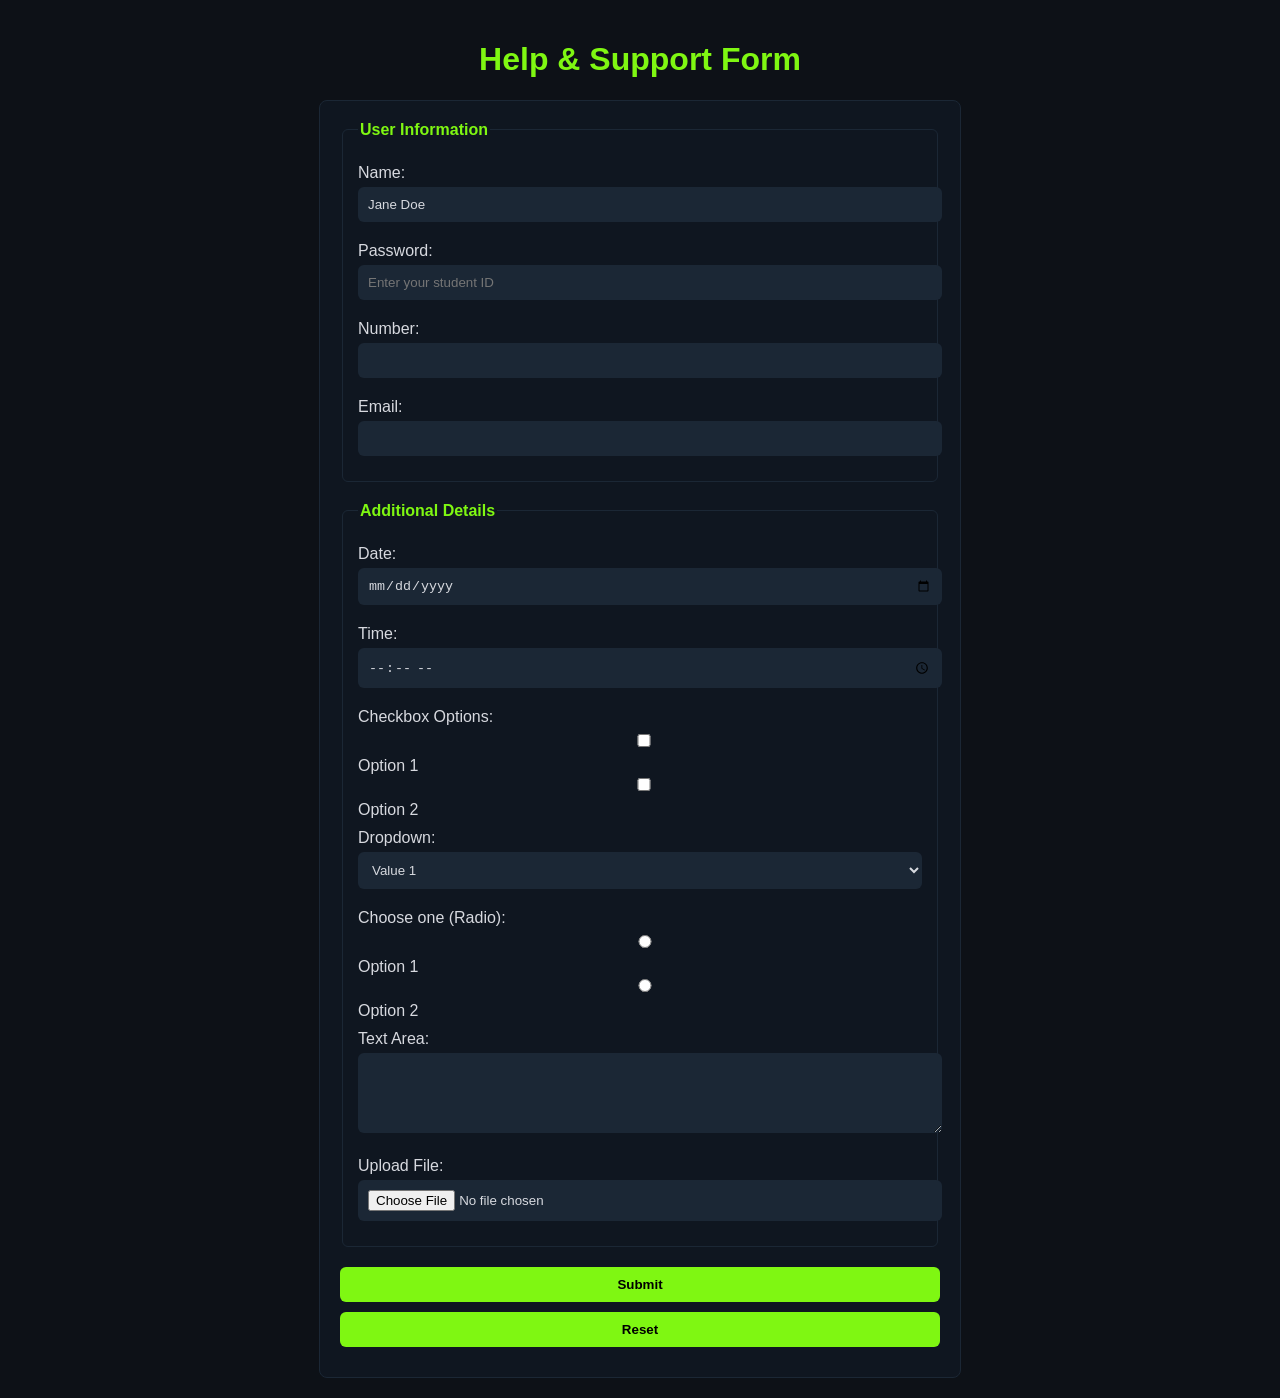
<file: html files/support.html>
<!DOCTYPE html>
<html lang="en">
<head>
    <meta charset="UTF-8">
    <meta-name="viewport" content="width=device-width, initial-scale=1.0">
    <title>Help & Support Form</title>
    <link rel="stylesheet" href="../css files/support.css">
</head>

<body>

    <h1>Help & Support Form</h1>

    <form action="#" method="GET">

        <fieldset>
            <legend>User Information</legend>

            <label>Name:</label>
            <input type="text" value="Jane Doe">

            <label>Password:</label>
            <input type="password" placeholder="Enter your student ID">

            <label>Number:</label>
            <input type="number" min="1" max="10">

            <label>Email:</label>
            <input type="email">
        </fieldset>

        <fieldset>
            <legend>Additional Details</legend>

            <label>Date:</label>
            <input type="date">

            <label>Time:</label>
            <input type="time">

            <label>Checkbox Options:</label>
            <div>
                <input type="checkbox"> Option 1
            </div>
            <div>
                <input type="checkbox"> Option 2
            </div>

            <label>Dropdown:</label>
            <select>
                <option>Value 1</option>
                <option>Value 2</option>
            </select>

            <label>Choose one (Radio):</label>
            <div><input type="radio" name="choice"> Option 1</div>
            <div><input type="radio" name="choice"> Option 2</div>

            <label>Text Area:</label>
            <textarea rows="4"></textarea>

            <label>Upload File:</label>
            <input type="file">
        </fieldset>

        <button type="submit">Submit</button>
        <button type="reset">Reset</button>

    </form>

</body>
</html>
</file>
<file: css files/support.css>
body {
    background-color: #0d1117;
    color: #d7d9df;
    font-family: Arial, sans-serif;
    margin: 0;
    padding: 20px;
}

h1 {
    text-align: center;
    color: #7ff712;
}

form {
    max-width: 600px;
    margin: auto;
    background-color: #0f1620;
    padding: 20px;
    border-radius: 8px;
    border: 1px solid #1b2735;
}

fieldset {
    border: 1px solid #1b2735;
    padding: 15px;
    margin-bottom: 20px;
    border-radius: 6px;
}

legend {
    color: #7ff712;
    font-weight: bold;
}

label {
    display: block;
    margin: 10px 0 5px;
}

input, select, textarea, button {
    width: 100%;
    padding: 10px;
    border-radius: 6px;
    border: none;
    margin-bottom: 10px;
    background-color: #1b2735;
    color: #d7d9df;
}

button {
    background-color: #7ff712;
    color: #000;
    font-weight: bold;
    cursor: pointer;
}

button:hover {
    opacity: 0.9;
}
</file>
